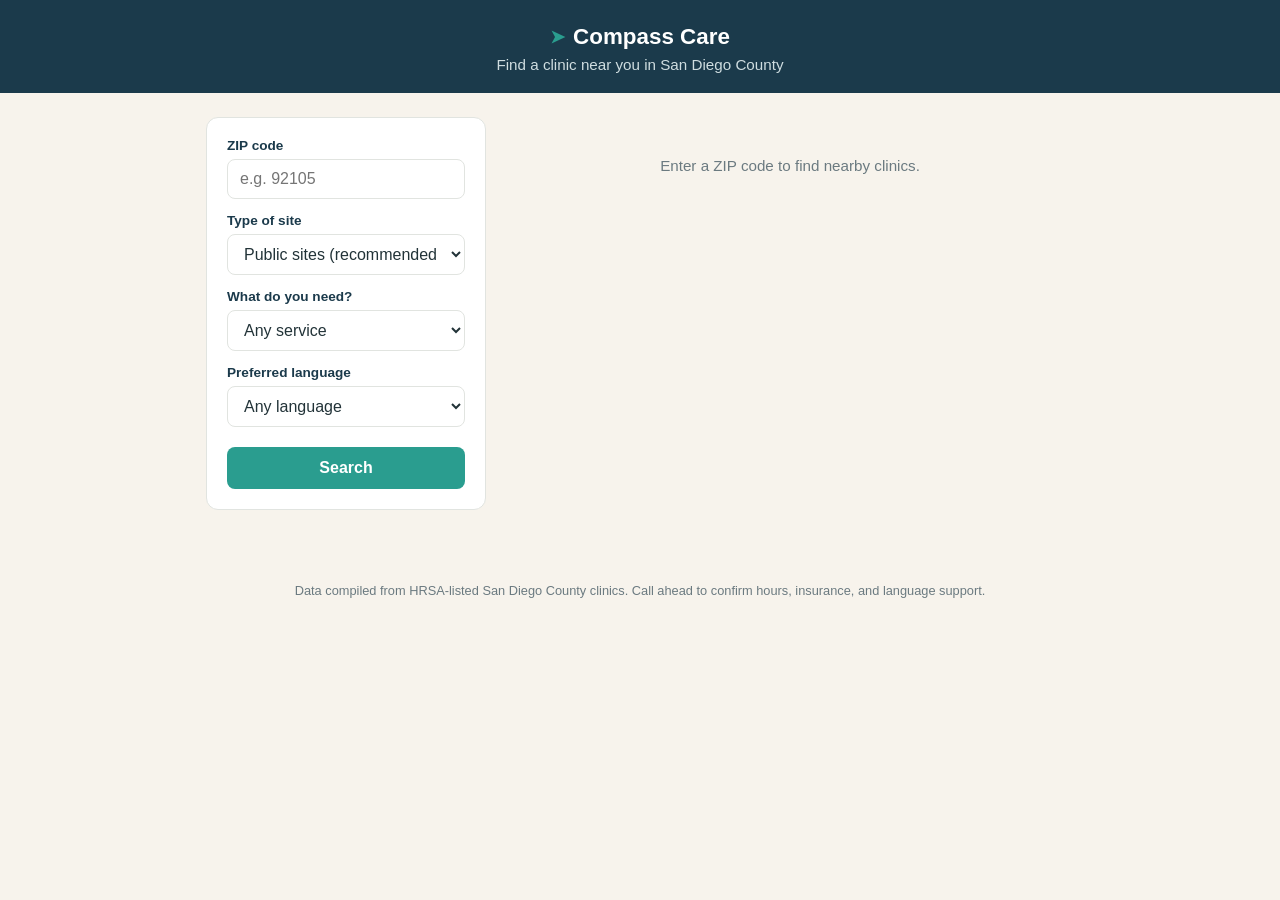
<file: frontend/index.html>
<!DOCTYPE html>
<html lang="en">
<head>
<meta charset="UTF-8">
<meta name="viewport" content="width=device-width, initial-scale=1.0">
<title>Compass Care — Find a Clinic Near You</title>
<link rel="stylesheet" href="style.css">
</head>
<body>

  <header class="topbar">
    <div class="brand">
      <span class="brand-mark">&#10148;</span>
      <span class="brand-name">Compass Care</span>
    </div>
    <p class="tagline">Find a clinic near you in San Diego County</p>
  </header>

  <main class="layout">

    <section class="search-panel" aria-label="Search for a clinic">
      <form id="searchForm">

        <label for="zip">ZIP code</label>
        <input
          type="text"
          id="zip"
          name="zip"
          inputmode="numeric"
          pattern="[0-9]{5}"
          maxlength="5"
          placeholder="e.g. 92105"
          required
        >

        <label for="siteGroup">Type of site</label>
        <select id="siteGroup" name="siteGroup">
          <option value="Public sites" selected>Public sites (recommended)</option>
          <option value="All">All sites</option>
          <option value="Health center">Health centers</option>
          <option value="Hospital">Hospitals</option>
          <option value="Referral-only">Referral-only</option>
          <option value="School">School-based clinics</option>
        </select>

        <label for="service">What do you need?</label>
        <select id="service" name="service">
          <option value="Any" selected>Any service</option>
          <option value="Primary Care">Primary care</option>
          <option value="Dental">Dental</option>
          <option value="Optometry">Optometry / vision</option>
          <option value="Mental Health">Mental health</option>
          <option value="Pediatrics">Pediatrics</option>
          <option value="OB/GYN">OB/GYN</option>
          <option value="Pharmacy">Pharmacy</option>
        </select>

        <label for="language">Preferred language</label>
        <select id="language" name="language">
          <option value="Any" selected>Any language</option>
          <option value="Spanish">Spanish</option>
          <option value="Arabic">Arabic</option>
          <option value="Vietnamese">Vietnamese</option>
          <option value="Tagalog">Tagalog</option>
          <option value="Somali">Somali</option>
          <option value="Farsi">Farsi</option>
          <option value="Mandarin">Mandarin</option>
        </select>

        <button type="submit" id="searchBtn">Search</button>
      </form>
    </section>

    <section class="results-panel" aria-label="Search results">
      <div id="statusMessage" class="status-message" hidden></div>
      <div id="resultsList" class="results-list"></div>
    </section>

  </main>

  <footer class="footer">
    <p>Data compiled from HRSA-listed San Diego County clinics. Call ahead to confirm hours, insurance, and language support.</p>
  </footer>

  <script src="app.js"></script>
</body>
</html>
</file>
<file: frontend/style.css>
:root {
  --navy: #1b3a4b;
  --teal: #2a9d8f;
  --teal-dark: #21807a;
  --sand: #f7f3ec;
  --ink: #223338;
  --muted: #6b7a80;
  --card-bg: #ffffff;
  --border: #e1e4e0;
  --warn-bg: #fff6e5;
  --warn-border: #e8c468;
  --radius: 12px;
}

* { box-sizing: border-box; }

body {
  margin: 0;
  font-family: -apple-system, "Segoe UI", Roboto, Helvetica, Arial, sans-serif;
  background: var(--sand);
  color: var(--ink);
}

.topbar {
  background: var(--navy);
  color: white;
  padding: 24px 20px 20px;
  text-align: center;
}

.brand {
  display: flex;
  align-items: center;
  justify-content: center;
  gap: 8px;
  font-size: 1.4rem;
  font-weight: 700;
}

.brand-mark {
  color: var(--teal);
  font-size: 1.1rem;
}

.tagline {
  margin: 6px 0 0;
  font-size: 0.95rem;
  color: #cfdde0;
}

.layout {
  max-width: 900px;
  margin: 0 auto;
  padding: 24px 16px 60px;
  display: grid;
  gap: 20px;
}

@media (min-width: 760px) {
  .layout {
    grid-template-columns: 280px 1fr;
    align-items: start;
  }
}

.search-panel {
  background: var(--card-bg);
  border: 1px solid var(--border);
  border-radius: var(--radius);
  padding: 20px;
  position: sticky;
  top: 16px;
}

.search-panel label {
  display: block;
  font-size: 0.85rem;
  font-weight: 600;
  margin: 14px 0 6px;
  color: var(--navy);
}

.search-panel label:first-of-type { margin-top: 0; }

.search-panel input,
.search-panel select {
  width: 100%;
  padding: 10px 12px;
  border: 1px solid var(--border);
  border-radius: 8px;
  font-size: 1rem;
  background: white;
  color: var(--ink);
}

.search-panel input:focus,
.search-panel select:focus {
  outline: 2px solid var(--teal);
  outline-offset: 1px;
}

#searchBtn {
  width: 100%;
  margin-top: 20px;
  padding: 12px;
  background: var(--teal);
  color: white;
  border: none;
  border-radius: 8px;
  font-size: 1rem;
  font-weight: 700;
  cursor: pointer;
  transition: background 0.15s ease;
}

#searchBtn:hover { background: #21807a; }
#searchBtn:disabled { background: #a9c9c6; cursor: default; }

.results-panel { min-height: 200px; }

.status-message {
  background: var(--warn-bg);
  border: 1px solid var(--warn-border);
  border-radius: var(--radius);
  padding: 14px 16px;
  margin-bottom: 16px;
  font-size: 0.92rem;
  color: #6b5416;
}

.status-message.error {
  background: #fdecea;
  border-color: #e39a94;
  color: #7a2a22;
}

.results-list {
  display: grid;
  gap: 14px;
}

.result-card {
  background: var(--card-bg);
  border: 1px solid var(--border);
  border-radius: var(--radius);
  padding: 16px 18px;
}

.result-card.fallback {
  border-left: 4px solid var(--warn-border);
}

.result-top {
  display: flex;
  justify-content: space-between;
  align-items: baseline;
  gap: 10px;
}

.result-name {
  font-size: 1.05rem;
  font-weight: 700;
  color: var(--navy);
  margin: 0;
}

.result-distance {
  font-size: 0.9rem;
  font-weight: 600;
  color: var(--teal);
  white-space: nowrap;
}

.fallback-tag {
  display: inline-block;
  margin-top: 4px;
  font-size: 0.72rem;
  font-weight: 700;
  letter-spacing: 0.03em;
  text-transform: uppercase;
  color: #8a6a1f;
  background: #fff1cf;
  padding: 2px 8px;
  border-radius: 999px;
}

.result-address,
.result-phone {
  margin: 6px 0 0;
  font-size: 0.9rem;
  color: var(--muted);
}

.result-meta {
  margin-top: 10px;
  display: flex;
  flex-wrap: wrap;
  gap: 6px;
}

.meta-chip {
  font-size: 0.78rem;
  background: #eef5f3;
  color: var(--navy);
  padding: 4px 10px;
  border-radius: 999px;
}

.result-note {
  margin-top: 10px;
  font-size: 0.85rem;
  color: var(--ink);
}

.result-note strong { color: var(--navy); }

.empty-state, .loading-state {
  text-align: center;
  color: var(--muted);
  padding: 40px 10px;
  font-size: 0.95rem;
}

.footer {
  text-align: center;
  font-size: 0.8rem;
  color: var(--muted);
  padding: 0 20px 30px;
}
</file>
